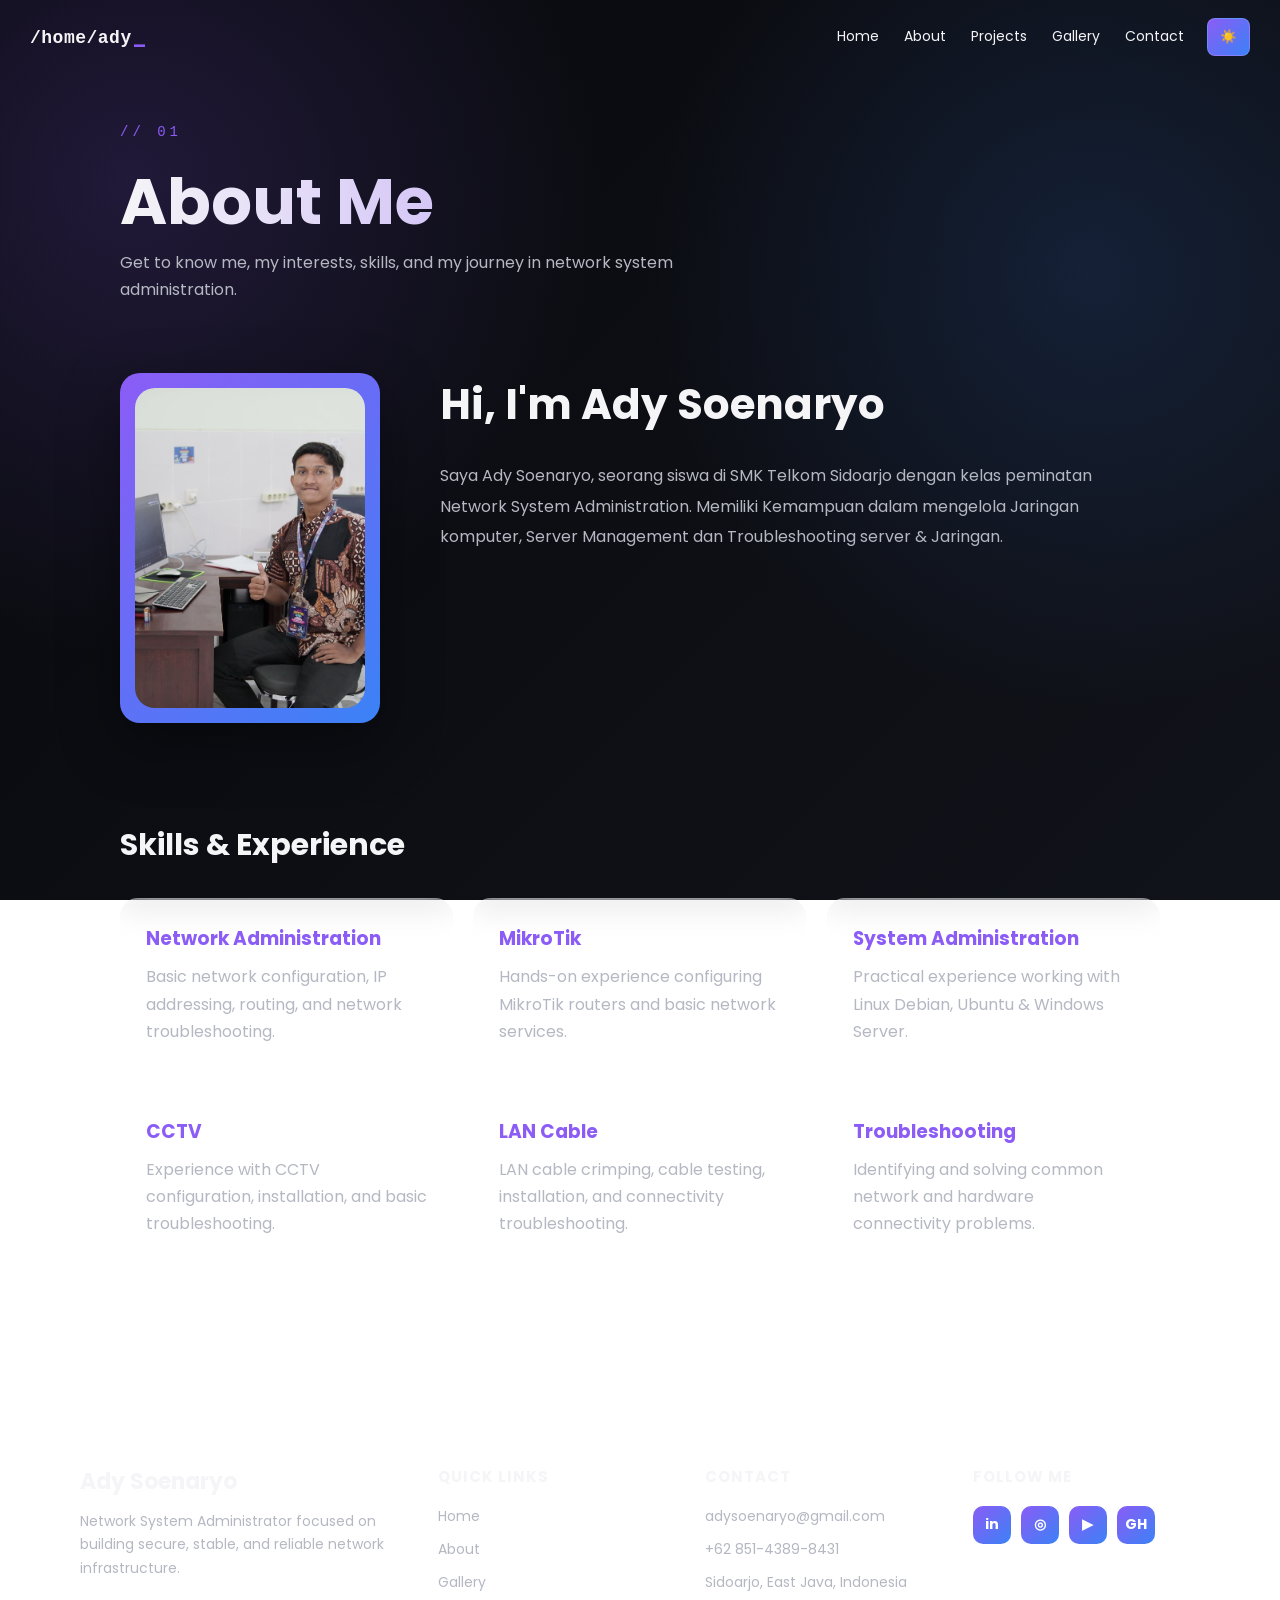
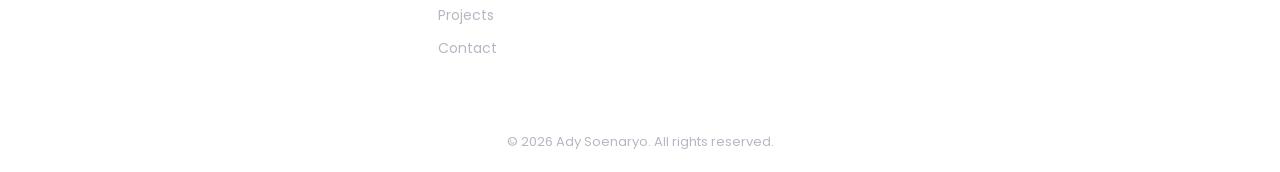
<file: about.html>
<!DOCTYPE html>
<html lang="en">

<head>

  <meta charset="UTF-8">
  <meta
    name="viewport"
    content="width=device-width, initial-scale=1.0">
    
   <link rel="icon" href="Network-logo.png" type="image/x-icon">
  <title>About - Ady Soenaryo</title>

  <link
    href="https://fonts.googleapis.com/css2?family=Poppins:wght@300;400;500;600;700&display=swap"
    rel="stylesheet"
  >

  <link rel="stylesheet" href="style.css">
  <link rel="stylesheet" href="about.css">

</head>


<body>

<div class="page-loader" id="pageLoader">
  <div class="page-loader-spinner"></div>
</div>

  <!-- ================= NAVBAR ================= -->

  <nav>

    <div class="nav-left">

      <a href="index.html" class="brand">

      <span class="terminal-brand" data-text="/home/ady"><span class="typed-text"></span><span class="blink-cursor">_</span></span>

      </a>

    </div>


    <div class="nav-right">

      <a href="index.html">
        Home
      </a>

      <a href="about.html">
        About
      </a>

      <a href="index.html#projects">
        Projects
      </a>

      <a href="gallery.html">
        Gallery
      </a>

      <a href="index.html#contact">
        Contact
      </a>

      <button
        class="toggle"
        onclick="toggleTheme()"
      >
        🌙
      </button>
    </div>

      <button
    class="menu-toggle"
    onclick="toggleMenu()"
    aria-label="Open navigation menu"
    aria-expanded="false"
  >

    <span></span>
    <span></span>
    <span></span>

  </button>
  </nav>


<div class="container-about">


  <!-- ================= ABOUT HERO ================= -->

  <section class="about-page">

    <div class="about-header">

      <span class="section-number">
        // 01
      </span>

      <h1>
        About Me
      </h1>

      <p>
        Get to know me, my interests, skills,
        and my journey in network system administration.
      </p>

    </div>


    <!-- ================= ABOUT CONTENT ================= -->

    <div class="about-content">


      <div class="about-image">

        <img
          src="Profile ady.jpg"
          alt="Ady Soenaryo"
        >

      </div>


      <div class="about-text">

        <h2>
          Hi, I'm Ady Soenaryo
        </h2>

        <p>
          Saya Ady Soenaryo, seorang siswa di SMK Telkom Sidoarjo dengan kelas peminatan Network System Administration. Memiliki Kemampuan dalam mengelola Jaringan komputer, Server Management dan Troubleshooting server & Jaringan. 

      </div>

    </div>


    <!-- ================= SKILLS ================= -->

    <div class="about-skills">

      <h2>
        Skills & Experience
      </h2>


      <div class="skill-grid">


        <div class="skill-card">

          <h3>
            Network Administration
          </h3>

          <p>
            Basic network configuration,
            IP addressing, routing,
            and network troubleshooting.
          </p>

        </div>


        <div class="skill-card">

          <h3>
            MikroTik
          </h3>

          <p>
            Hands-on experience configuring
            MikroTik routers and basic network services.
          </p>

        </div>


        <div class="skill-card">

          <h3>
            System Administration
          </h3>

          <p>
            Practical experience working with
            Linux Debian, Ubuntu & Windows Server.
          </p>

        </div>


        <div class="skill-card">

          <h3>
            CCTV
          </h3>

          <p>
            Experience with CCTV configuration,
            installation, and basic troubleshooting.
          </p>

        </div>


        <div class="skill-card">

          <h3>
            LAN Cable
          </h3>

          <p>
            LAN cable crimping, cable testing,
            installation, and connectivity troubleshooting.
          </p>

        </div>


        <div class="skill-card">

          <h3>
            Troubleshooting
          </h3>

          <p>
            Identifying and solving common
            network and hardware connectivity problems.
          </p>

        </div>


      </div>

    </div>


  </section>


</div>


  <!-- ================= FOOTER ================= -->

  <footer class="site-footer">

    <div class="footer-inner">

      <div class="footer-brand">
        <h3>Ady Soenaryo</h3>
        <p>
          Network System Administrator focused on building
          secure, stable, and reliable network infrastructure.
        </p>
      </div>

      <div class="footer-col">
        <h4>Quick Links</h4>
        <a href="index.html">Home</a>
        <a href="about.html">About</a>
        <a href="gallery.html">Gallery</a>
        <a href="index.html#projects">Projects</a>
        <a href="index.html#contact">Contact</a>
      </div>

      <div class="footer-col">
        <h4>Contact</h4>
        <a href="mailto:adysoenaryo@gmail.com">adysoenaryo@gmail.com</a>
        <!-- Ganti nomor di bawah ini sama nomor HP kamu -->
        <a href="tel:+6285143898431">+62 851-4389-8431  </a>
        <span>Sidoarjo, East Java, Indonesia</span>
      </div>

      <div class="footer-col">
        <h4>Follow Me</h4>
        <div class="footer-socials">
          <a href="https://www.linkedin.com/in/adysoenaryo" target="_blank" rel="noopener noreferrer" aria-label="LinkedIn">in</a>
          <a href="https://www.instagram.com/yooxszz_" target="_blank" rel="noopener noreferrer" aria-label="Instagram">◎</a>
          <a href="https://www.youtube.com/@adysoenaryo16" target="_blank" rel="noopener noreferrer" aria-label="YouTube">▶</a>
          <a href="https://github.com/adysoenaryo" target="_blank" rel="noopener noreferrer" aria-label="GitHub">GH</a>
        </div>
      </div>

    </div>

    <div class="footer-bottom">
      <p>© 2026 Ady Soenaryo. All rights reserved.</p>
    </div>

  </footer>


<script>

function toggleTheme() {

  document.body.classList.toggle("light");

  const isLight =
    document.body.classList.contains("light");

  localStorage.setItem(
    "theme",
    isLight ? "light" : "dark"
  );

}


if (
  localStorage.getItem("theme") === "light"
) {

  document.body.classList.add("light");

}

</script>


<script src="script.js"></script>

<script>
  // Navbar: transparan di atas, dapet background pas discroll (sama kayak Home)
  (function () {
    const navbar = document.querySelector('nav');

    function handleNavScroll() {
      if (window.scrollY > 40) {
        navbar.classList.add('scrolled');
      } else {
        navbar.classList.remove('scrolled');
      }
    }

    window.addEventListener('scroll', handleNavScroll);
    handleNavScroll();
  })();
</script>

</body>

</html>
</file>
<file: style.css>
/* =====================================================
   THEME COLORS
===================================================== */

/* ================= DARK MODE ================= */

:root {
  --bg: #08090d;
  --bg-secondary: #11131a;

  --text: #f5f5f7;
  --text-muted: #b5b8c2;

  --card: rgba(255, 255, 255, 0.06);

  --accent: #8b5cf6;
  --accent-secondary: #3b82f6;

  --border: rgba(255, 255, 255, 0.15);

  --shadow: rgba(0, 0, 0, 0.4);
}


/* ================= LIGHT MODE ================= */

.light {
  --bg: #ffffff;
  --bg-secondary: #f5f5f7;

  --text: #171717;
  --text-muted: #5f6368;

  --card: rgba(255, 255, 255, 0.75);

  --accent: #7c3aed;
  --accent-secondary: #2563eb;

  --border: rgba(0, 0, 0, 0.1);

  --shadow: rgba(0, 0, 0, 0.12);
}


/* =====================================================
   RESET
===================================================== */

* {
  margin: 0;
  padding: 0;
  box-sizing: border-box;

  font-family: "Poppins", sans-serif;
}


/* =====================================================
   HTML
===================================================== */

html {
  scroll-behavior: smooth;
}


/* =====================================================
   BODY
===================================================== */

body {
  min-height: 100vh;

  color: var(--text);

  background:
    radial-gradient(
      circle at 10% 20%,
      rgba(139, 92, 246, 0.18),
      transparent 35%
    ),
    radial-gradient(
      circle at 85% 30%,
      rgba(59, 130, 246, 0.15),
      transparent 35%
    ),
    linear-gradient(
      135deg,
      var(--bg),
      var(--bg-secondary)
    );

  background-attachment: fixed;

  transition:
    background 0.5s ease,
    color 0.3s ease;
}


/* ================================
   PAGE TRANSITION
   (dipasang di wrapper konten, BUKAN di body,
   soalnya transform di body bikin position:fixed
   -- misal lightbox -- jadi ketarik ikut body)
================================= */

nav,
.container,
.container-about {
  opacity: 0;

  transform:
    translateY(15px);

  transition:
    opacity 0.5s ease,
    transform 0.5s ease;
}


/* ================================
   HALAMAN SELESAI DIMUAT
================================ */

body.page-loaded nav,
body.page-loaded .container,
body.page-loaded .container-about {
  opacity: 1;

  transform:
    translateY(0);
}


/* ================================
   SAAT PINDAH HALAMAN
================================ */

body.page-exit nav,
body.page-exit .container,
body.page-exit .container-about {
  opacity: 0;

  transform:
    translateY(-15px);

}


/* =====================================================
   LIGHT MODE BACKGROUND
===================================================== */

body.light {
  background:
    radial-gradient(
      circle at 10% 20%,
      rgba(139, 92, 246, 0.12),
      transparent 35%
    ),
    radial-gradient(
      circle at 85% 30%,
      rgba(59, 130, 246, 0.10),
      transparent 35%
    ),
    linear-gradient(
      135deg,
      #ffffff 0%,
      #f8f7ff 50%,
      #f4f7ff 100%
    );
}


/* =====================================================
   CONTAINER
===================================================== */

.container {
  width: 90%;
  max-width: 1100px;

  margin: auto;
}


/* =====================================================
   NAVBAR
===================================================== */

/* =====================================================
   NAVBAR STICKY
===================================================== */

nav {
  position: sticky;
  top: 0;
  z-index: 9999;

  display: flex;
  justify-content: space-between;
  align-items: center;

  width: 100%;

  padding: 15px 0;
  margin-bottom: 10px;

  background: transparent;

  backdrop-filter: blur(0px);
  -webkit-backdrop-filter: blur(0px);

  border-bottom: 1px solid transparent;

  transition:
    background 0.4s ease,
    backdrop-filter 0.4s ease,
    border-color 0.4s ease,
    box-shadow 0.4s ease;
}


/* =====================================================
   NAVBAR SCROLLED STATE
===================================================== */

nav.scrolled {
  background: var(--card);

  backdrop-filter: blur(20px);
  -webkit-backdrop-filter: blur(20px);

  border-bottom: 1px solid var(--border);

  box-shadow:
    0 10px 30px
    var(--shadow);
}


/* =====================================================
   NAVBAR LEFT
===================================================== */

.nav-left {
  display: flex;
  align-items: center;
  gap: 5px;
  margin-left: 20px;
}

.nav-left img,
.nav-left .brand img {
  width: 40px;
  height: 40px;
  border-radius: 50%;
  object-fit: cover;
  display: block;
}

.nav-left a.brand {
  display: flex;
  align-items: center;
  gap: 10px;
  text-decoration: none;
  color: inherit;
}



/* =====================================================
   NAVBAR RIGHT
===================================================== */

.nav-right {
  display: flex;
  align-items: center;
  gap: 5px;
  margin-right: 30px;
}


/* =====================================================
   NAVBAR LINK
===================================================== */

nav a {
  position: relative;

  padding: 8px 10px;

  color: var(--text);

  text-decoration: none;

  font-size: 14px;

  transition:
    color 0.3s ease;
}


/* Underline */

nav a::after {
  content: "";

  position: absolute;

  left: 10px;
  bottom: 2px;

  width: 0;
  height: 2px;

  border-radius: 10px;

  background:
    linear-gradient(
      90deg,
      var(--accent),
      var(--accent-secondary)
    );

  transition:
    width 0.3s ease;
}


nav a:hover {
  color: var(--accent);
}


nav a:hover::after {
  width: calc(100% - 20px);
}


/* =====================================================
   DARK / LIGHT TOGGLE
===================================================== */

.toggle {
  margin-left: 8px;

  padding: 8px 12px;

  border:
    1px solid
    var(--border);

  border-radius: 8px;

  background:
    linear-gradient(
      135deg,
      var(--accent),
      var(--accent-secondary)
    );

  color: white;

  cursor: pointer;

  transition:
    transform 0.3s ease,
    box-shadow 0.3s ease;
}


.toggle:hover {
  transform: translateY(-3px);

  box-shadow:
    0 8px 25px
    rgba(124, 58, 237, 0.4);
}


/* =====================================================
   MOBILE MENU BUTTON
===================================================== */

.menu-toggle {
  display: none;

  flex-direction: column;
  justify-content: center;
  align-items: center;
  gap: 5px;

  width: 40px;
  height: 40px;

  padding: 8px;

  border:
    1px solid
    var(--border);

  border-radius: 8px;

  background: var(--card);

  color: var(--text);

  font-size: 20px;

  cursor: pointer;
}

/* Garis hamburger buat menu-toggle yang pake <span> (about.html, gallery.html) */
.menu-toggle span {
  display: block;

  width: 20px;
  height: 2px;

  background: var(--text);
  border-radius: 2px;

  transition: transform 0.3s ease, opacity 0.3s ease;
}


/* =====================================================
   MOBILE / TABLET
===================================================== */

@media (max-width: 768px) {

  nav {
    position: sticky;
    top: 0;

    padding: 12px 0;
  }

  /* Tampilkan tombol ☰ */

  .menu-toggle {
    display: block;
  }

  /* Sembunyikan menu */

  .nav-right {
    display: none;

    position: absolute;

    top: calc(100% + 10px);
    right: 0;

    width: 220px;
    margin-right: 0; /* reset margin desktop yang bikin dropdown ke-geser kiri */

    flex-direction: column;
    align-items: stretch;

    gap: 5px;

    padding: 15px;

    border-radius: 15px;

    background:
      rgba(20, 20, 25, 0.85);

    backdrop-filter: blur(20px);
    -webkit-backdrop-filter: blur(20px);

    border:
      1px solid
      var(--border);

    box-shadow:
      0 20px 50px
      rgba(0, 0, 0, 0.25);
  }


  /* Menu dibuka */

  .nav-right.menu-open {
    display: flex;
  }


  .nav-right a {
    width: 100%;
    padding: 10px 12px;
  }


  nav a::after {
    display: none;
  }


  .toggle {
    width: 100%;
    margin: 5px 0 0;
  }

}


/* =====================================================
   SMALL MOBILE
===================================================== */

@media (max-width: 480px) {

  nav {
    padding: 10px 0;
  }

  .nav-left span {
    font-size: 14px;
  }

  .nav-left img {
    width: 36px;
    height: 36px;
  }

  .nav-right {
    width: min(220px, 90vw);
  }

}

/* =====================================================
   HERO
===================================================== */


/* Hero Text */

.hero-text {
  flex: 1;
}


/* Hero Heading */

.hero-text h1 {
  font-size: 40px;

  line-height: 1.2;

  margin-bottom: 10px;
}


/* Gradient Name */

.hero-text span {
  background:
    linear-gradient(
      90deg,
      var(--accent),
      var(--accent-secondary)
    );

  -webkit-background-clip: text;

  -webkit-text-fill-color: transparent;

  background-clip: text;
}


/* Hero Subtitle */

.hero-text h3 {
  font-size: 20px;

  margin-top: 10px;

  color: var(--text);
}


/* Hero Paragraph */

.hero-text p {
  margin: 20px 0;

  line-height: 1.7;

  max-width: 700px;

  color: var(--text-muted);
}


/* =====================================================
   HERO BUTTONS
===================================================== */

.hero-buttons {
  display: flex;

  gap: 10px;

  flex-wrap: wrap;
}


/* =====================================================
   BUTTON
===================================================== */

.btn {
  display: inline-block;

  text-decoration: none;

  padding: 11px 24px;

  border-radius: 8px;

  cursor: pointer;

  margin-top: 10px;

  position: relative;

  overflow: hidden;

  transition:
    transform 0.3s ease,
    box-shadow 0.3s ease,
    background 0.3s ease,
    color 0.3s ease;
}


/* ================= PRIMARY BUTTON ================= */

.btn-primary {
  color: white;

  border: none;

  background:
    linear-gradient(
      135deg,
      var(--accent),
      var(--accent-secondary)
    );

  box-shadow:
    0 8px 25px
    rgba(124, 58, 237, 0.25);
}


/* ================= OUTLINE BUTTON ================= */

.btn-outline {
  color: var(--text);

  border:
    1px solid
    var(--border);

  background:
    rgba(255, 255, 255, 0.03);

  backdrop-filter:
    blur(10px);

  -webkit-backdrop-filter:
    blur(10px);
}


/* ================= BUTTON HOVER ================= */

.btn:hover {
  transform:
    translateY(-4px);

  box-shadow:
    0 12px 30px
    rgba(124, 58, 237, 0.3);
}


/* Outline Hover */

.btn-outline:hover {
  color: white;

  border-color:
    transparent;

  background:
    linear-gradient(
      135deg,
      var(--accent),
      var(--accent-secondary)
    );
}


/* Button Click */

.btn:active {
  transform:
    scale(0.96);
}


/* ================= SHINE EFFECT ================= */

.btn::after {
  content: "";

  position: absolute;

  top: 0;

  left: -120%;

  width: 100%;

  height: 100%;

  background:
    linear-gradient(
      120deg,
      transparent,
      rgba(255, 255, 255, 0.35),
      transparent
    );

  transition:
    left 0.6s ease;
}


.btn:hover::after {
  left: 120%;
}


/* =====================================================
   GLASS PHOTO
===================================================== */

.photo-card {
  position: relative;

  padding: 20px;

  border-radius: 24px;

  background:
    linear-gradient(
      135deg,
      rgba(139, 92, 246, 0.18),
      rgba(59, 130, 246, 0.12)
    );

  border:
    1px solid
    var(--border);

  backdrop-filter:
    blur(20px);

  -webkit-backdrop-filter:
    blur(20px);

  box-shadow:
    0 20px 60px
    var(--shadow);

  transition:
    transform 0.4s ease,
    box-shadow 0.4s ease;
}


/* Photo Card Hover */

.photo-card:hover {
  transform:
    translateY(-8px);

  box-shadow:
    0 25px 70px
    rgba(124, 58, 237, 0.25);
}


/* Photo */

.photo-card img {
  width: 220px;

  display: block;

  border-radius: 18px;

  object-fit: cover;
}


/* =====================================================
   SECTIONS
===================================================== */

section {
  margin-top: 80px;

  scroll-margin-top: 30px;
}


section h2 {
  font-size: 30px;

  margin-bottom: 15px;
}


section p {
  color: var(--text-muted);

  line-height: 1.7;
}


/* =====================================================
   PROJECTS
===================================================== */

.cards {
  display: grid;

  grid-template-columns:
    repeat(
      auto-fit,
      minmax(250px, 1fr)
    );

  gap: 20px;

  margin-top: 25px;
}


/* =====================================================
   PROJECT CARD
===================================================== */

.card {
  background:
    linear-gradient(
      135deg,
      var(--card),
      rgba(255, 255, 255, 0.02)
    );

  padding: 15px;

  border-radius: 16px;

  border:
    1px solid
    var(--border);

  backdrop-filter:
    blur(15px);

  -webkit-backdrop-filter:
    blur(15px);

  overflow: hidden;

  transition:
    transform 0.3s ease,
    box-shadow 0.3s ease,
    border-color 0.3s ease;
}


/* Project Card Hover */

.card:hover {
  transform:
    translateY(-8px);

  border-color:
    rgba(139, 92, 246, 0.4);

  box-shadow:
    0 20px 40px
    var(--shadow);
}


/* Project Image */

.card img {
  width: 100%;

  display: block;

  border-radius: 12px;

  margin-bottom: 15px;

  transition:
    transform 0.3s ease;
}


/* Project Image Hover */

.card:hover img {
  transform:
    scale(1.05);
}


/* Project Title */

.card h3 {
  margin-bottom: 8px;
}


/* Project Description */

.card p {
  margin-top: 8px;

  line-height: 1.6;
}


/* =====================================================
   PROJECT TAGS
===================================================== */

.tags {
  margin-top: 10px;
}


.tags span {
  background:
    linear-gradient(
      135deg,
      var(--accent),
      var(--accent-secondary)
    );

  color: white;

  padding: 4px 8px;

  margin:
    5px 5px 0 0;

  display: inline-block;

  border-radius: 6px;

  font-size: 12px;

  transition:
    transform 0.3s ease,
    box-shadow 0.3s ease;
}


.tags span:hover {
  transform:
    translateY(-2px);

  box-shadow:
    0 5px 15px
    rgba(124, 58, 237, 0.3);
}


/* =====================================================
   CONTACT / SOCIAL LINKS
===================================================== */

#contact {
  text-align: center;

  padding: 60px 0;
}


/* Contact Description */

#contact > p {
  max-width: 600px;

  margin:
    0 auto 30px;

  color:
    var(--text-muted);

  line-height: 1.7;
}


/* Social Links Container */

.contact-links {
  display: flex;

  justify-content: center;

  align-items: center;

  flex-wrap: wrap;

  gap: 15px;

  margin-top: 30px;
}


/* Social Link */

.social-link {
  display: flex;

  align-items: center;

  gap: 10px;

  padding: 12px 18px;

  border-radius: 10px;

  text-decoration: none;

  color: var(--text);

  background:
    rgba(255, 255, 255, 0.04);

  border:
    1px solid
    var(--border);

  backdrop-filter:
    blur(10px);

  -webkit-backdrop-filter:
    blur(10px);

  transition:
    transform 0.3s ease,
    background 0.3s ease,
    border-color 0.3s ease,
    box-shadow 0.3s ease,
    color 0.3s ease;
}


/* Social Icon */

.social-icon {
  display: flex;

  justify-content: center;

  align-items: center;

  width: 32px;

  height: 32px;

  border-radius: 8px;

  color: white;

  font-size: 14px;

  font-weight: 600;

  background:
    linear-gradient(
      135deg,
      var(--accent),
      var(--accent-secondary)
    );

  transition:
    transform 0.3s ease;
}


/* Hover */

.social-link:hover {
  transform:
    translateY(-5px);

  color:
    var(--accent);

  border-color:
    rgba(139, 92, 246, 0.5);

  background:
    rgba(139, 92, 246, 0.08);

  box-shadow:
    0 10px 30px
    rgba(124, 58, 237, 0.2);
}


/* Icon Hover */

.social-link:hover .social-icon {
  transform:
    rotate(-5deg)
    scale(1.1);
}


/* Click */

.social-link:active {
  transform:
    scale(0.96);
}

/* =====================================================
   SCROLL ANIMATION
===================================================== */

.fade {
  opacity: 0;

  transform:
    translateY(20px);

  transition:
    opacity 1s ease,
    transform 1s ease;
}


.fade.show {
  opacity: 1;

  transform:
    translateY(0);
}


@media (max-width:768px){

    nav{
        padding:12px 18px;
    }

    /* tombol hamburger muncul */

    .menu-toggle{
        display:flex;
    }

    /* menu mobile ikut definisi utama di atas (.nav-right / .nav-right.menu-open) */

    body.light .nav-right{
        background:rgba(255,255,255,.95);
    }

    .toggle{
        width:100%;
        margin-top:10px;
        margin-left:0;
    }

    /* HERO */

.hero{
    flex-direction: column;
    align-items: center;
    text-align: center;
    gap: 30px;

    padding-top: 120px;
    padding-bottom: 60px;
  }

.hero-text{
    width:100%;
    align-items:center;
    text-align:center;
  }

.hero-text h1{
    font-size:38px;
  }

.hero-text h3{
    font-size:22px;
  }

.hero-text p{
    max-width:100%;
    font-size:16px;
    line-height:1.8;
  }

.hero-buttons{
    justify-content:center;
    flex-wrap:wrap;
  }

.photo-card{
    order:-1;
  }

.photo-card img{
    width:220px;
  }




/* ==========================================
   ABOUT PAGE MOBILE - FULL CENTER FIX
========================================== */

/* 1. RESET CONTAINER UTAMA */
.container-about {
    width: 100% !important;
    max-width: 100% !important;
    padding: 0 20px !important;
    margin: 0 auto !important;
    box-sizing: border-box !important;
}

/* 2. PAGE WRAPPER */
.about-page {
    width: 100% !important;
    padding-top: 120px !important;
    box-sizing: border-box !important;
    display: flex !important;
    flex-direction: column !important;
    align-items: center !important; /* Paksa seluruh section ke tengah */
}

/* 3. HEADER ("// 01 About Me") */
.about-header {
    width: 100% !important;
    text-align: center !important;
    margin-bottom: 35px !important;
}

.about-header .section-number {
    font-size: 13px !important;
    color: var(--accent, #a855f7) !important;
    letter-spacing: 3px !important;
    font-weight: 600 !important;
}

.about-header h1 {
    font-size: 36px !important;
    margin: 8px 0 12px !important;
    font-weight: 700 !important;
    text-align: center !important;
}

.about-header p {
    font-size: 14px !important;
    line-height: 1.6 !important;
    color: var(--text-muted, #94a3b8) !important;
    max-width: 320px !important;
    margin: 0 auto !important;
    text-align: center !important;
}

/* 4. CONTENT WRAPPER (FOTO & TEKS) */
.about-content {
    width: 100% !important;
    display: flex !important;
    flex-direction: column !important; /* Susun ke bawah */
    align-items: center !important;      /* KUNCI: Membuat Foto & Teks Pas di Tengah */
    justify-content: center !important;
    gap: 30px !important;
    margin-bottom: 50px !important;
}

/* 5. FOTO PROFIL (BINGKAI GRADIENT) */
.about-image {
    width: 100% !important;
    max-width: 280px !important; /* Lebar bingkai pas di layar HP */
    display: flex !important;
    justify-content: center !important;
    align-items: center !important;
    margin: 0 auto !important;   /* Posisikan bingkai di tengah halaman */
    
    padding: 12px !important;
    background: linear-gradient(135deg, rgba(168, 85, 247, 0.4), rgba(59, 130, 246, 0.4)) !important;
    border-radius: 28px !important;
    box-shadow: 0 12px 30px rgba(0, 0, 0, 0.4) !important;
    box-sizing: border-box !important;
}

.about-image img {
    width: 100% !important;
    height: auto !important;
    max-height: 220px !important;
    object-fit: cover !important;
    border-radius: 18px !important;
    display: block !important;
}

/* 6. TEKS DESKRIPSI */
.about-text {
    width: 100% !important;
    max-width: 360px !important; /* Mengunci lebar teks agar seimbang dengan foto */
    margin: 0 auto !important;   /* Posisikan blok teks di tengah */
    text-align: center !important;
}

.about-text h2 {
    font-size: 26px !important;
    margin-bottom: 16px !important;
    text-align: center !important;
}

.about-text p {
    font-size: 14px !important;
    line-height: 1.7 !important;
    margin-bottom: 16px !important;
    color: var(--text-muted, #cbd5e1) !important;
    text-align: left !important;
}

/* 7. SKILLS SECTION */
.about-skills {
    width: 100% !important;
    margin-bottom: 60px !important;
}

.about-skills h2 {
    text-align: center !important;
    font-size: 24px !important;
    margin-bottom: 25px !important;
}

.skill-grid {
    display: grid !important;
    grid-template-columns: 1fr !important; /* 1 kolom membentang rapi */
    gap: 16px !important;
    width: 100% !important;
}

.skill-card {
    padding: 20px !important;
    border-radius: 16px !important;
    background: rgba(255, 255, 255, 0.03) !important;
    border: 1px solid rgba(255, 255, 255, 0.08) !important;
    text-align: left !important; /* Isi kartu skill tetap enak dibaca kalau rata kiri */
}
}
/* ============================================
   HERO
============================================ */

.hero{
    display:flex;
    justify-content:space-between;
    align-items:center;
    gap:70px;

    padding-top:60px;
    padding-bottom:100px;

    flex-wrap:nowrap;
}

/* ================= LEFT ================= */

.hero-text{
    flex:1;

    display:flex;
    flex-direction:column;
    align-items:flex-start;

    text-align:left;
}

.hero-text h1{
    font-size:52px;
    margin-bottom:8px;
    line-height:1.2;
}

.hero-text h3{
    font-size:24px;
    margin-bottom:20px;
    color:var(--text);
}

.hero-text p{
    font-size:17px;
    line-height:1.8;

    color:var(--text-muted);

    max-width:650px;

    margin-bottom:30px;
}

.hero-buttons{
    display:flex;
    gap:15px;
}

/* ================= RIGHT ================= */

.photo-card{

    flex-shrink:0;

    display:flex;
    justify-content:center;
    align-items:center;
}

.photo-card img{

    width:320px;
    border-radius:20px;
}
/* =====================================================
   RESPONSIVE - SMALL MOBILE
===================================================== */

@media (max-width: 480px) {

  .container {
    width: 90%;
  }


  /* Navbar */

  .nav-left {
    flex-direction: column;
  }


  .nav-right {
    flex-direction: column;

    width: min(240px, calc(100vw - 40px));
    margin-right: 0;
  }


  nav a {
    margin: 5px 0;
  }


  .toggle {
    margin-left: 0;

    margin-top: 5px;
  }


  /* Hero */

  .hero-text h1 {
    font-size: 28px;
  }


  .hero-text h3 {
    font-size: 18px;
  }


  /* Buttons */

  .hero-buttons {
    flex-direction: column;

    width: 100%;
  }


  .btn {
    width: 100%;

    text-align: center;
  }


  /* Sections */

  section h2 {
    font-size: 26px;
  }


  /* Photo */

  .photo-card img {
    width: 160px;
  }

}

/* =====================================================
   MULTI PAGE - ABOUT
===================================================== */

.about-page,
.gallery-page {
  padding-top: 80px;
  padding-bottom: 80px;
}

.about-header,
.gallery-header {
  margin-bottom: 70px;
}

.section-number {
  display: block;

  color: var(--accent);

  font-family: monospace;

  font-size: 16px;

  letter-spacing: 4px;

  margin-bottom: 30px;
}

.about-header h1,
.gallery-header h1 {
  font-size: clamp(50px, 8vw, 100px);

  line-height: 1;

  margin-bottom: 25px;

  background:
    linear-gradient(
      90deg,
      var(--text),
      var(--accent)
    );

  -webkit-background-clip: text;

  -webkit-text-fill-color: transparent;
}

.about-header p,
.gallery-header p {
  max-width: 600px;

  color: var(--text-muted);

  line-height: 1.7;
}


/* =====================================================
   ABOUT CONTENT
===================================================== */

.about-content {
  display: grid;

  grid-template-columns:
    0.8fr 1.2fr;

  gap: 60px;

  align-items: center;
}

.about-image {
  flex: 0 0 260px;

  width: 260px;

  padding: 15px;

  border-radius: 20px;

  background:
    linear-gradient(
      135deg,
      var(--accent),
      var(--accent-secondary)
    );

  box-shadow:
    0 20px 60px
    var(--shadow);
}

.about-image img {
  width: 100%;

  height: 320px;

  display: block;

  object-fit: cover;

  border-radius: 15px;
}

.about-text h2 {
  font-size: 35px;

  margin-bottom: 20px;
}

.about-text p {
  margin-bottom: 20px;
}


/* =====================================================
   ABOUT SKILLS
===================================================== */

.about-skills {
  margin-top: 100px;
}

.about-skills h2 {
  margin-bottom: 30px;
}

.skill-grid {
  display: grid;

  grid-template-columns:
    repeat(3, 1fr);

  gap: 20px;
}

.skill-card {
  padding: 25px;

  border-radius: 15px;

  background:
    var(--card);

  border:
    1px solid
    var(--border);

  backdrop-filter:
    blur(15px);

  transition:
    transform 0.3s ease,
    border-color 0.3s ease,
    box-shadow 0.3s ease;
}

.skill-card:hover {
  transform:
    translateY(-8px);

  border-color:
    var(--accent);

  box-shadow:
    0 15px 40px
    var(--shadow);
}

.skill-card h3 {
  margin-bottom: 10px;

  color: var(--accent);
}


/* ================= GALLERY ================= */

.gallery-section {
    padding: 80px 0;
}

.gallery-header {
    margin-bottom: 60px;
}

.section-number {
    color: var(--accent);
    font-size: 14px;
    letter-spacing: 4px;
}

.gallery-header h1 {
    font-size: clamp(50px, 8vw, 100px);
    margin-top: 30px;
}


/* ================= TABS ================= */

.gallery-tabs {
    display: flex;
    gap: 12px;
    margin-bottom: 50px;
}

.gallery-tab {
    padding: 16px 45px;

    border: 1px solid var(--border);
    border-radius: 6px;

    background: var(--card);
    color: var(--text);

    cursor: pointer;

    font-size: 14px;
    letter-spacing: 3px;

    transition: 0.3s ease;
}

.gallery-tab:hover {
    transform: translateY(-3px);

    background:
        linear-gradient(
            135deg,
            var(--accent),
            var(--accent-secondary)
        );

    color: white;
}

.gallery-tab.active {
    background:
        linear-gradient(
            135deg,
            var(--accent),
            var(--accent-secondary)
        );

    color: white;
}


/* ================= GALLERY GRID ================= */

.gallery-grid {
    display: grid;

    grid-template-columns:
        repeat(
            auto-fit,
            minmax(250px, 1fr)
        );

    gap: 28px;
}


/* ================= HIDE GALLERY ================= */

.gallery-content {
    display: none;
}

.gallery-content.active {
    display: grid;
}


/* ================= GALLERY ITEM ================= */

.gallery-item {
    overflow: hidden;

    border-radius: 16px;

    border:
        1px solid
        var(--border);

    background:
        var(--card);

    transition:
        transform 0.4s ease,
        box-shadow 0.4s ease;
}

.gallery-item:hover {
    transform: translateY(-8px);

    box-shadow:
        0 20px 40px
        var(--shadow);
}


.gallery-item img {
    width: 100%;

    height: 300px;

    display: block;

    object-fit: cover;

    cursor: pointer;

    transition:
        transform 0.5s ease;
}


.gallery-item:hover img {
    transform: scale(1.05);
}


/* ================= MOBILE ================= */

@media (max-width: 768px) {

    .gallery-tabs {
        flex-direction: column;
    }

    .gallery-tab {
        width: 100%;
    }

    .gallery-item img {
        height: 240px;
    }

}


/* =========================================
   MOBILE MENU BUTTON
========================================= */

.menu-toggle:hover {
    transform: translateY(-3px);

    background:
        linear-gradient(
            135deg,
            var(--accent),
            var(--accent-secondary)
        );

    color: white;
}

/* ==========================================
   EXPERIENCE SECTION & ANIMATIONS
========================================== */

/* 1. Samakan padding & max-width container dengan Projects */
.experience-page {
    width: 100%;
    /* Pakai max-width dan padding yang sama persis seperti Projects */
    max-width: 1200px; /* Sesuaikan angka ini jika container Projects kamu beda (misal 1100px / 1280px) */
    margin: 0 auto;    /* Ini menjaga agar batas kiri container atas & bawah lurus sama */
    padding: 60px 20px; /* Samakan padding kiri/kanan dengan section Projects */
    box-sizing: border-box;
}

/* 2. Header & List menempel di batas paling kiri container */
.experience-header {
    text-align: left !important;
    margin-bottom: 35px;
    padding-left: 0 !important;
    margin-left: 0 !important;
}

.experience-list {
    width: 100%;
    padding-left: 0 !important;
    margin-left: 0 !important;

    display: flex;
    flex-direction: column;
    gap: 30px;
}

/* 3. Pastikan item pertama (angka 1) menempel di ujung paling kiri */
.exp-item {
    display: flex;
    align-items: flex-start;
    gap: 20px;
    margin-left: 0 !important;
    margin-bottom: 30px; /* fallback kalau browser lama gak support gap di flex */
}

/* Lingkaran Nomor (Neon Ungu) */
.exp-number {
    width: 38px;
    height: 38px;
    min-width: 38px;
    background: linear-gradient(135deg, #a855f7, #3b82f6);
    color: #ffffff;
    font-weight: 700;
    border-radius: 50%;
    display: flex;
    align-items: center;
    justify-content: center;
    font-size: 15px;
    margin-top: 15px;
    box-shadow: 0 0 15px rgba(168, 85, 247, 0.4);
}

/* Glassmorphism Card + Hover Animation */
.exp-card {
    flex: 1;
    background: var(--card);
    border: 1px solid var(--border);
    border-radius: 20px;
    padding: 28px;
    backdrop-filter: blur(12px);
    transition: all 0.4s cubic-bezier(0.175, 0.885, 0.32, 1.275);
}

.exp-card:hover {
    transform: translateY(-6px);
    border-color: rgba(168, 85, 247, 0.5);
    box-shadow: 0 15px 35px rgba(168, 85, 247, 0.15);
}

.exp-card-header {
    display: flex;
    justify-content: space-between;
    align-items: center;
    margin-bottom: 8px;
    flex-wrap: wrap;
    gap: 16px;
}

.company-name {
    font-size: 22px;
    font-weight: 700;
    color: var(--text);
    margin: 0;
    letter-spacing: 0.3px;
    word-spacing: 2px;
}

.exp-badge {
    background: rgba(168, 85, 247, 0.15);
    color: #c084fc;
    border: 1px solid rgba(168, 85, 247, 0.3);
    padding: 6px 14px;
    border-radius: 20px;
    font-size: 12px;
    font-family: monospace;
    font-weight: 600;
}

.role-title {
    color: var(--accent-secondary);
    font-size: 16px;
    font-weight: 600;
    margin: 0 0 16px;
}

.exp-description {
    color: var(--text-muted);
    font-size: 14px;
    line-height: 1.7;
    margin-bottom: 22px;
}

/* Skill Tags */
.exp-tags {
    display: flex;
    flex-wrap: wrap;
    gap: 10px;
}

.exp-tags span {
    background: var(--card);
    border: 1px solid var(--border);
    color: var(--text-muted);
    padding: 6px 14px;
    border-radius: 8px;
    font-size: 12px;
    font-family: monospace;
    transition: all 0.3s ease;
}

.exp-card:hover .exp-tags span {
    border-color: rgba(96, 165, 250, 0.3);
    background: rgba(96, 165, 250, 0.08);
    color: var(--text);
}

/* Animasi Fade-In */
@keyframes fadeInUp {
    from {
        opacity: 0;
        transform: translateY(35px);
    }
    to {
        opacity: 1;
        transform: translateY(0);
    }
}

.fade-in {
    opacity: 0;
    animation: fadeInUp 0.8s cubic-bezier(0.16, 1, 0.3, 1) forwards;
    animation-delay: var(--delay, 0s);
}

/* Mobile Responsiveness */
@media (max-width: 768px) {
    .experience-page {
        padding-top: 110px;
    }

    .experience-header h1 {
        font-size: 36px;
    }

    .exp-item {
        gap: 12px;
    }

    .exp-number {
        width: 32px;
        height: 32px;
        min-width: 32px;
        font-size: 13px;
        margin-top: 12px;
    }

    .exp-card {
        padding: 20px;
    }

    .exp-card-header {
        flex-direction: column;
        align-items: flex-start;
        gap: 6px;
    }

    .company-name {
        font-size: 19px;
    }
}

/* =====================================================
   LIGHTBOX (Project Image Viewer)
===================================================== */

.lightbox {
  display: none;
  position: fixed;
  inset: 0;
  z-index: 100000;

  align-items: center;
  justify-content: center;

  background: rgba(5, 5, 15, 0.92);
  backdrop-filter: blur(6px);
  -webkit-backdrop-filter: blur(6px);
}

.lightbox.active {
  display: flex;
}

.lightbox-content {
  max-width: 85%;
  max-height: 85vh;

  display: flex;
  flex-direction: column;
  align-items: center;
  gap: 14px;
}

.lightbox-content img {
  max-width: 100%;
  max-height: 75vh;

  border-radius: 14px;
  box-shadow: 0 25px 70px rgba(0, 0, 0, 0.6);

  object-fit: contain;

  animation: lightboxFade 0.25s ease;
}

.lightbox-caption {
  color: #fff;
  font-size: 15px;
  opacity: 0.8;
}

.lightbox-close,
.lightbox-prev,
.lightbox-next {
  position: fixed;
  background: rgba(255, 255, 255, 0.08);
  border: 1px solid rgba(255, 255, 255, 0.15);
  color: #fff;
  cursor: pointer;

  display: flex;
  align-items: center;
  justify-content: center;

  transition: background 0.2s ease, transform 0.2s ease;
}

.lightbox-close:hover,
.lightbox-prev:hover,
.lightbox-next:hover {
  background: rgba(255, 255, 255, 0.18);
}

.lightbox-close {
  top: 24px;
  right: 24px;

  width: 44px;
  height: 44px;

  border-radius: 50%;
  font-size: 26px;
  line-height: 1;
}

.lightbox-prev,
.lightbox-next {
  top: 50%;
  transform: translateY(-50%);

  width: 52px;
  height: 52px;

  border-radius: 50%;
  font-size: 20px;
}

.lightbox-prev:hover,
.lightbox-next:hover {
  transform: translateY(-50%) scale(1.08);
}

.lightbox-prev {
  left: 24px;
}

.lightbox-next {
  right: 24px;
}

@keyframes lightboxFade {
  from {
    opacity: 0;
    transform: scale(0.96);
  }
  to {
    opacity: 1;
    transform: scale(1);
  }
}

@media (max-width: 600px) {
  .lightbox-prev,
  .lightbox-next {
    width: 42px;
    height: 42px;
    font-size: 16px;
  }

  .lightbox-close {
    width: 38px;
    height: 38px;
    font-size: 22px;
    top: 14px;
    right: 14px;
  }

  .lightbox-prev {
    left: 10px;
  }

  .lightbox-next {
    right: 10px;
  }
}

/* =====================================================
   PAGE LOADER (spinner pas pindah halaman)
===================================================== */

.page-loader {
  position: fixed;
  inset: 0;
  z-index: 999999;

  display: flex;
  align-items: center;
  justify-content: center;

  background: var(--bg);

  transition: opacity 0.4s ease, visibility 0.4s ease;
}

.page-loader.hidden {
  opacity: 0;
  visibility: hidden;
  pointer-events: none;
}

.page-loader-spinner {
  width: 46px;
  height: 46px;

  border: 3px solid var(--border);
  border-top-color: var(--accent);

  border-radius: 50%;

  animation: page-loader-spin 0.8s linear infinite;
}

@keyframes page-loader-spin {
  to {
    transform: rotate(360deg);
  }
}


/* =====================================================
   FOOTER
===================================================== */

.site-footer {
  margin-top: 80px;

  border-top: 1px solid var(--border);

  background: var(--card);
}

.footer-inner {
  max-width: 1200px;
  margin: 0 auto;

  padding: 60px 40px 40px;

  display: grid;
  grid-template-columns: 1.4fr 1fr 1fr 1fr;
  gap: 40px;
}

.footer-brand h3 {
  font-size: 22px;
  margin: 0 0 12px;
  color: var(--text);
}

.footer-brand p {
  color: var(--text-muted);
  font-size: 14px;
  line-height: 1.7;
  max-width: 320px;
}

.footer-col h4 {
  font-size: 15px;
  color: var(--text);
  margin: 0 0 18px;
  letter-spacing: 1px;
  text-transform: uppercase;
}

.footer-col {
  display: flex;
  flex-direction: column;
}

.footer-col a,
.footer-col span {
  color: var(--text-muted);
  text-decoration: none;
  font-size: 14px;
  margin-bottom: 12px;
  transition: color 0.25s ease;
}

.footer-col a:hover {
  color: var(--accent);
}

.footer-socials {
  display: flex;
  flex-wrap: wrap;
  gap: 10px;
}

.footer-socials a {
  display: flex;
  align-items: center;
  justify-content: center;

  width: 38px;
  height: 38px;

  border-radius: 10px;

  background:
    linear-gradient(
      135deg,
      var(--accent),
      var(--accent-secondary)
    );

  color: #fff;
  font-size: 14px;
  font-weight: 700;

  margin-bottom: 0;

  transition: transform 0.25s ease, opacity 0.25s ease;
}

.footer-socials a:hover {
  transform: translateY(-3px);
  opacity: 0.9;
  color: #fff;
}

.footer-bottom {
  border-top: 1px solid var(--border);

  padding: 20px 40px;

  text-align: center;
}

.footer-bottom p {
  color: var(--text-muted);
  font-size: 13px;
  margin: 0;
}

@media (max-width: 900px) {
  .footer-inner {
    grid-template-columns: 1fr 1fr;
  }
}

@media (max-width: 560px) {
  .footer-inner {
    grid-template-columns: 1fr;
    padding: 50px 24px 30px;
    gap: 30px;
  }
}


/* =====================================================
   TOOLS / SOFTWARE MARQUEE
===================================================== */

.tools-section {
  padding: 60px 0;
  text-align: center;
}

.tools-section h2 {
  margin-bottom: 40px;
}

.marquee {
  width: 100%;
  overflow: hidden;

  -webkit-mask-image: linear-gradient(
    90deg,
    transparent 0%,
    #000 8%,
    #000 92%,
    transparent 100%
  );
  mask-image: linear-gradient(
    90deg,
    transparent 0%,
    #000 8%,
    #000 92%,
    transparent 100%
  );
}

.marquee-track {
  display: flex;
  align-items: center;
  gap: 18px;

  width: max-content;

  animation: marquee-scroll 25s linear infinite;
}

.marquee:hover .marquee-track {
  animation-play-state: paused;
}

.tool-badge {
  display: flex;
  align-items: center;
  gap: 10px;

  flex-shrink: 0;

  padding: 14px 22px;

  border-radius: 14px;

  background: var(--card);
  border: 1px solid var(--border);

  color: var(--text);
  font-size: 15px;
  font-weight: 600;
  white-space: nowrap;

  transition: transform 0.3s ease, border-color 0.3s ease;
}

.tool-badge:hover {
  transform: translateY(-4px);
  border-color: var(--accent);
}

.tool-logo {
  width: 34px;
  height: 34px;

  padding: 6px;
  box-sizing: border-box;

  object-fit: contain;

  flex-shrink: 0;

  background: #fff;
  border-radius: 8px;
}

@keyframes marquee-scroll {
  from {
    transform: translateX(0);
  }
  to {
    transform: translateX(-50%);
  }
}

@media (max-width: 600px) {
  .tool-badge {
    padding: 10px 16px;
    font-size: 13px;
  }
}

/* =====================================================
   TERMINAL BRAND (navbar) — Ubuntu Mono + blinking cursor
===================================================== */

.terminal-brand {
  font-family: 'Ubuntu Mono', monospace;
  font-weight: 700;
  font-size: 18px;
  letter-spacing: 0.5px;
  color: var(--text);
}

.blink-cursor {
  display: inline-block;
  animation: blink-cursor-anim 1s steps(1) infinite;
  color: var(--accent);
}

/* Pas lagi ngetik, cursor solid dulu (gak kedip) */
.blink-cursor.typing {
  animation: none;
  opacity: 1;
}

@keyframes blink-cursor-anim {
  0%, 50% {
    opacity: 1;
  }
  50.01%, 100% {
    opacity: 0;
  }
}

.terminal-brand .typed-text {
    font-family: 'Ubuntu Mono', monospace;
}
</file>
<file: about.css>
/* ===========================
   ABOUT PAGE DESKTOP
=========================== */

/* 1. CONTAINER UTAMA DESKTOP */
.container-about {
    max-width: 1200px;
    margin: 0 auto;
    padding: 0 40px;
    box-sizing: border-box;
}

/* Navbar mengikuti style bawaan dari style.css (sticky, transparan di atas,
   dapet background pas discroll) — sama kayak halaman Home */
/* Pembungkus utama agar konten tidak nempel ke tepi layar */
.about-page {
    max-width: 1200px; /* Batasi lebar maksimal halaman */
    margin: 0 auto;    /* Posisikan ke tengah layar */
    padding: 40px 40px 60px; /* Top dikurangin, nav sekarang sticky bukan fixed jadi udah otomatis makan tempatnya sendiri */
    box-sizing: border-box;
}

.about-header {
    margin-bottom: 70px;
}

.about-header span {
    color: var(--accent);
    letter-spacing: 4px;
}

.about-header h1 {
    font-size: 64px;
    margin: 15px 0;
}

.about-header p {
    max-width: 600px;
    color: var(--text-muted);
}

/* CONTENT (KUNCI PERBAIKAN DI SINI) */
.about-content {
    display: flex;
    align-items: flex-start; /* KUNCI 1: Bikin foto sejajar di atas dengan judul teks */
    gap: 60px;
    margin-bottom: 100px;
}

/* IMAGE */
.about-image {
    flex: 0 0 260px; /* Ukuran lebar foto dibuat tetap, sedikit lebih kecil */
    width: 260px;
}

.about-image img {
    width: 100%;
    height: 320px;        /* Tinggi dikunci biar gak ikut-ikutan gede sesuai resolusi asli foto */
    border-radius: 20px;
    display: block;
    object-fit: cover;    /* Foto tetep proporsional, cuma di-crop biar pas sama box */
}

/* TEXT */
.about-text {
    flex: 1; /* Teks akan mengambil sisa ruang yang ada */
}

.about-text h2 {
    font-size: 42px;
    margin-top: 0; /* Menghilangkan margin atas agar pas sejajar dengan foto */
    margin-bottom: 25px;
}

.about-text p {
    line-height: 1.9;
    margin-bottom: 18px;
    color: var(--text-muted);
}

/* SKILLS */
.skills {
    display: grid;
    grid-template-columns: repeat(auto-fit, minmax(220px, 1fr));
    gap: 25px;
}

.skill-card {
    padding: 25px;
    border-radius: 18px;
    background: var(--card);
}
</file>
